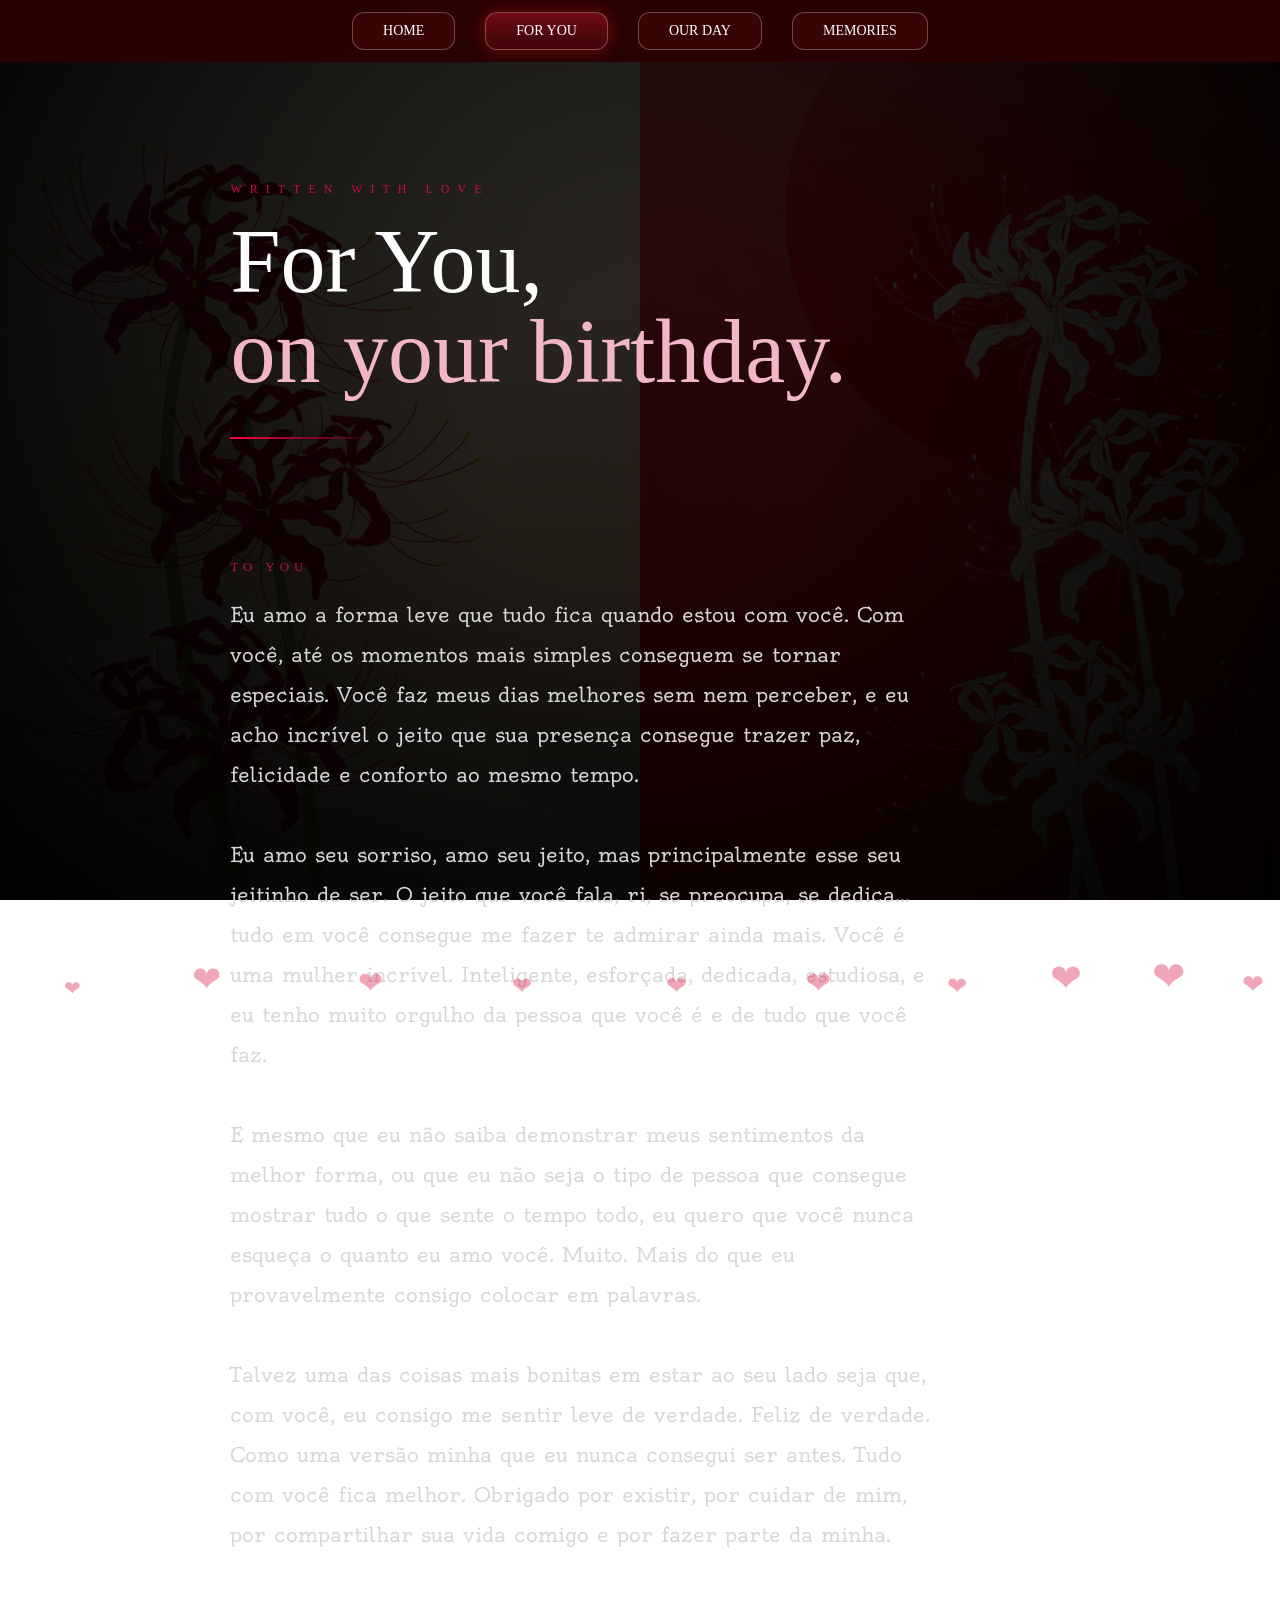
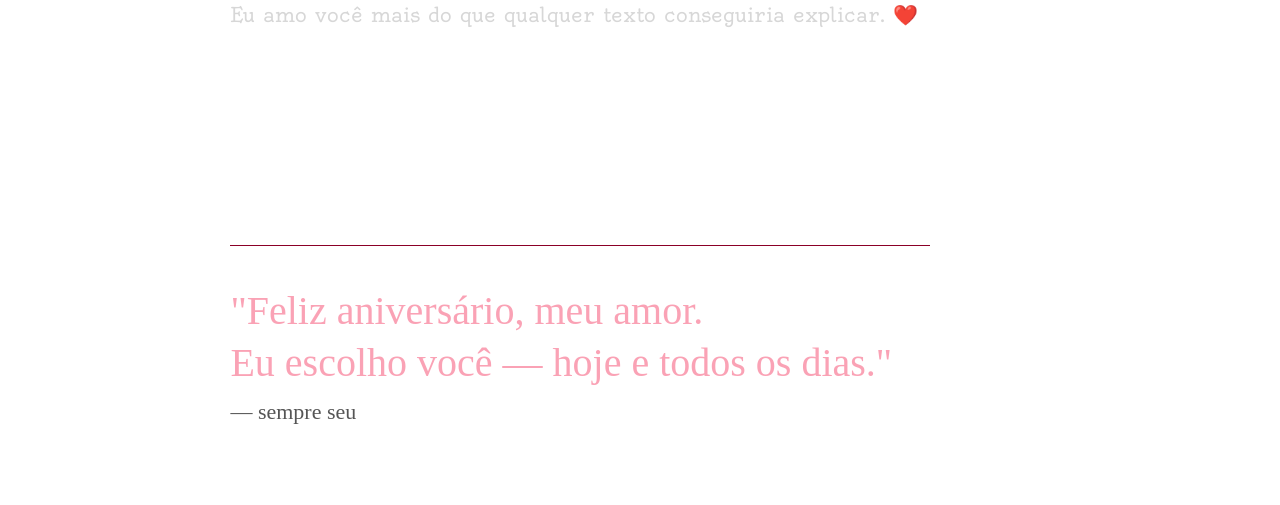
<file: foryou.html>
<!DOCTYPE html>
<html lang="pt-br">
<head>
    <meta charset="UTF-8">
    <meta name="viewport" content="width=device-width, initial-scale=1.0">
    <title>Para a minha Namorada!</title>
    <link rel="icon" href="favicon/coracao.png" type="image/png">
    <link rel="stylesheet" href="style.css">
</head>
<body class="foryou">
    
    <header class="cabecalho">
        <nav>
            <a href="index.html">HOME</a>
            <a class="ativo" href="foryou.html">FOR YOU</a>
            <a href="ourday.html">OUR DAY</a>
            <a href="memories.html">MEMORIES</a>
        </nav>
    </header>

    <section class="for-you">

        <p class="mini-title">WRITTEN WITH LOVE</p>

        <h1>
            For You,<br>
            <span class="rosa">on your birthday.</span>
        </h1>

        <div class="line"></div>

        <div class="text-block">
            <p class="section-title">TO YOU</p>

            <p class="main-text">
                Eu amo a forma leve que tudo fica quando estou com você.
                Com você, até os momentos mais simples conseguem se tornar especiais. Você faz meus dias melhores sem nem perceber, e eu acho incrível o jeito que sua presença consegue trazer paz, felicidade e conforto ao mesmo tempo.
                <br><br>
                Eu amo seu sorriso, amo seu jeito, mas principalmente esse seu jeitinho de ser. O jeito que você fala, ri, se preocupa, se dedica… tudo em você consegue me fazer te admirar ainda mais.
                Você é uma mulher incrível. Inteligente, esforçada, dedicada, estudiosa, e eu tenho muito orgulho da pessoa que você é e de tudo que você faz.
                <br><br>
                E mesmo que eu não saiba demonstrar meus sentimentos da melhor forma, ou que eu não seja o tipo de pessoa que consegue mostrar tudo o que sente o tempo todo, eu quero que você nunca esqueça o quanto eu amo você. Muito. Mais do que eu provavelmente consigo colocar em palavras.
                <br><br>
                Talvez uma das coisas mais bonitas em estar ao seu lado seja que, com você, eu consigo me sentir leve de verdade. Feliz de verdade. Como uma versão minha que eu nunca consegui ser antes.
                Tudo com você fica melhor.
                Obrigado por existir, por cuidar de mim, por compartilhar sua vida comigo e por fazer parte da minha.
                <br><br>
                Eu amo você mais do que qualquer texto conseguiria explicar. ❤️
            </p>
        </div>
    </section>

    <section class="final-page">
        <div class="line01"></div>

        <h1>
            "Feliz aniversário, meu amor.<br>
            Eu escolho você — hoje e todos os dias."
        </h1>

        <p>— sempre seu</p>
    </section>

    <div class="hearts">
        <span>❤</span>
        <span>❤</span>
        <span>❤</span>
        <span>❤</span>
        <span>❤</span>
        <span>❤</span>
        <span>❤</span>
        <span>❤</span>
        <span>❤</span>
        <span>❤</span>
    </div>

    <audio id="bg-music"></audio>

    <script src="script.js"></script>
</body>
</html>
</file>
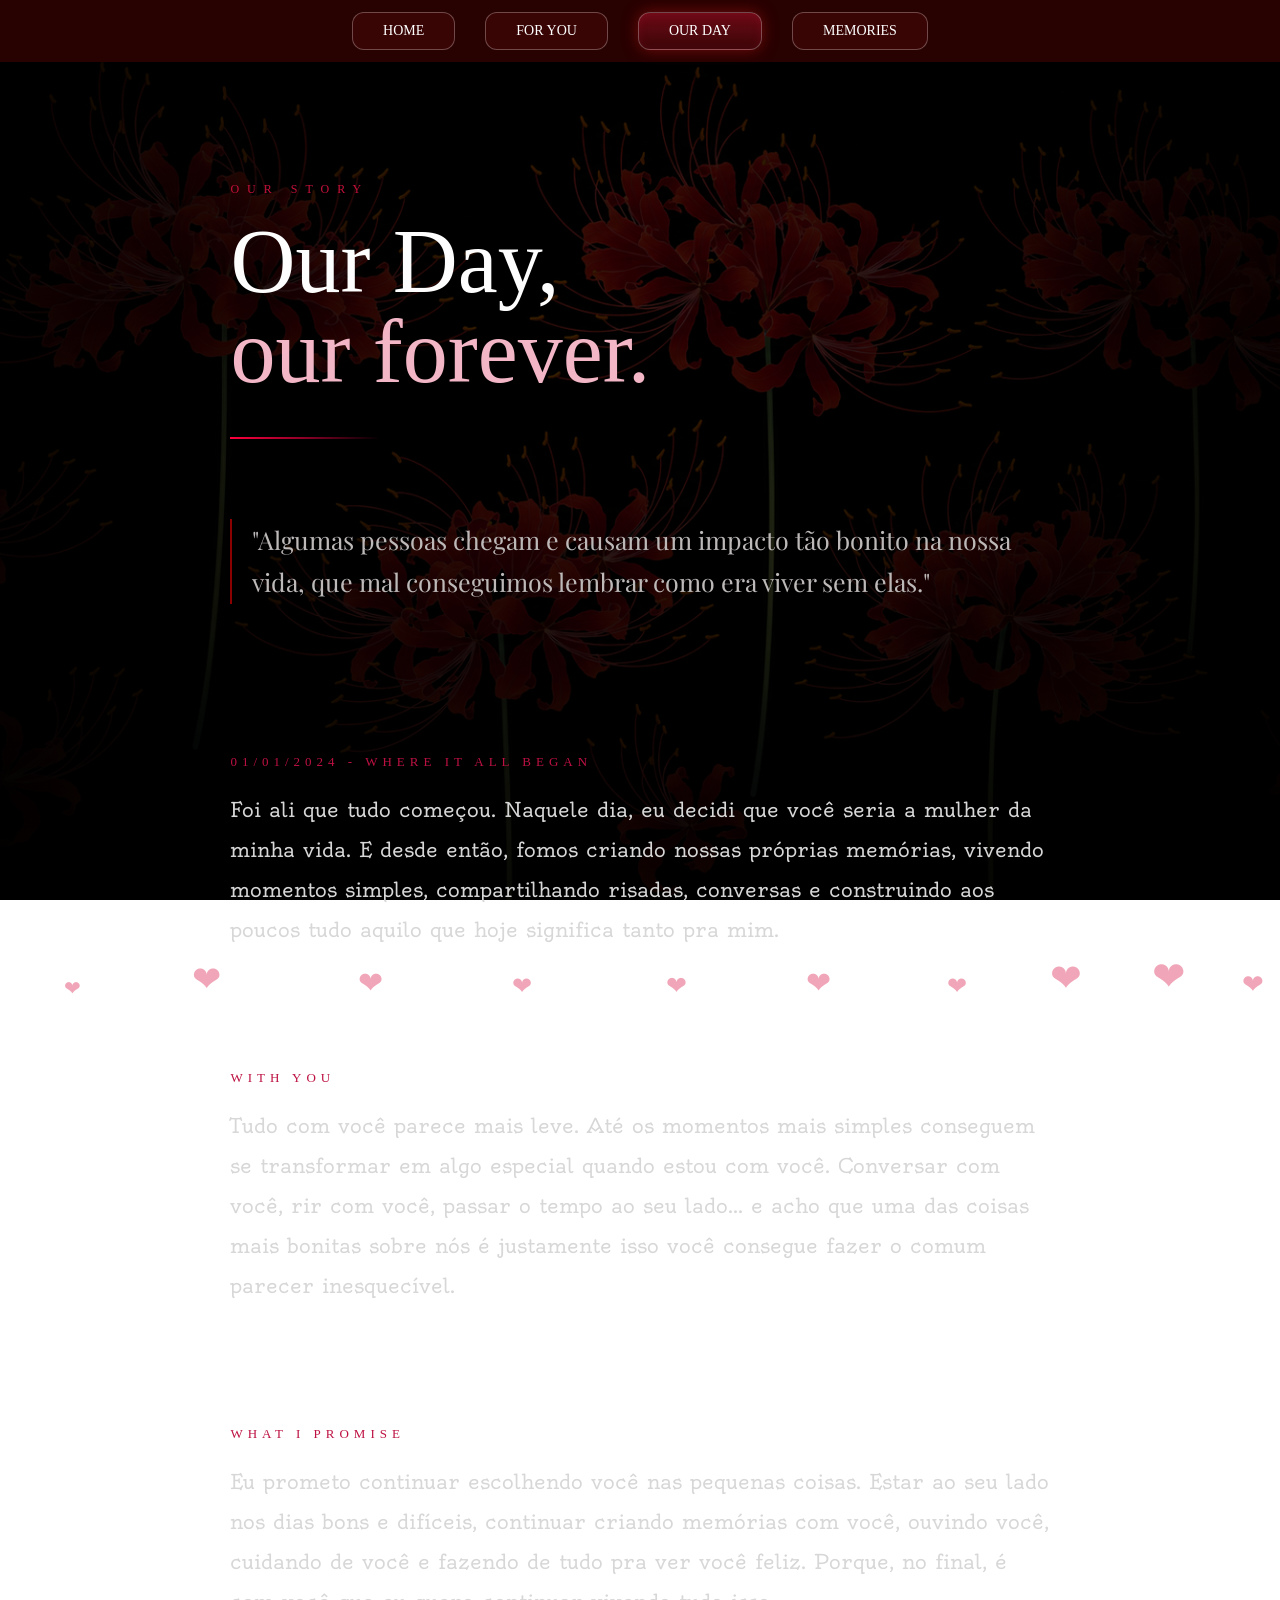
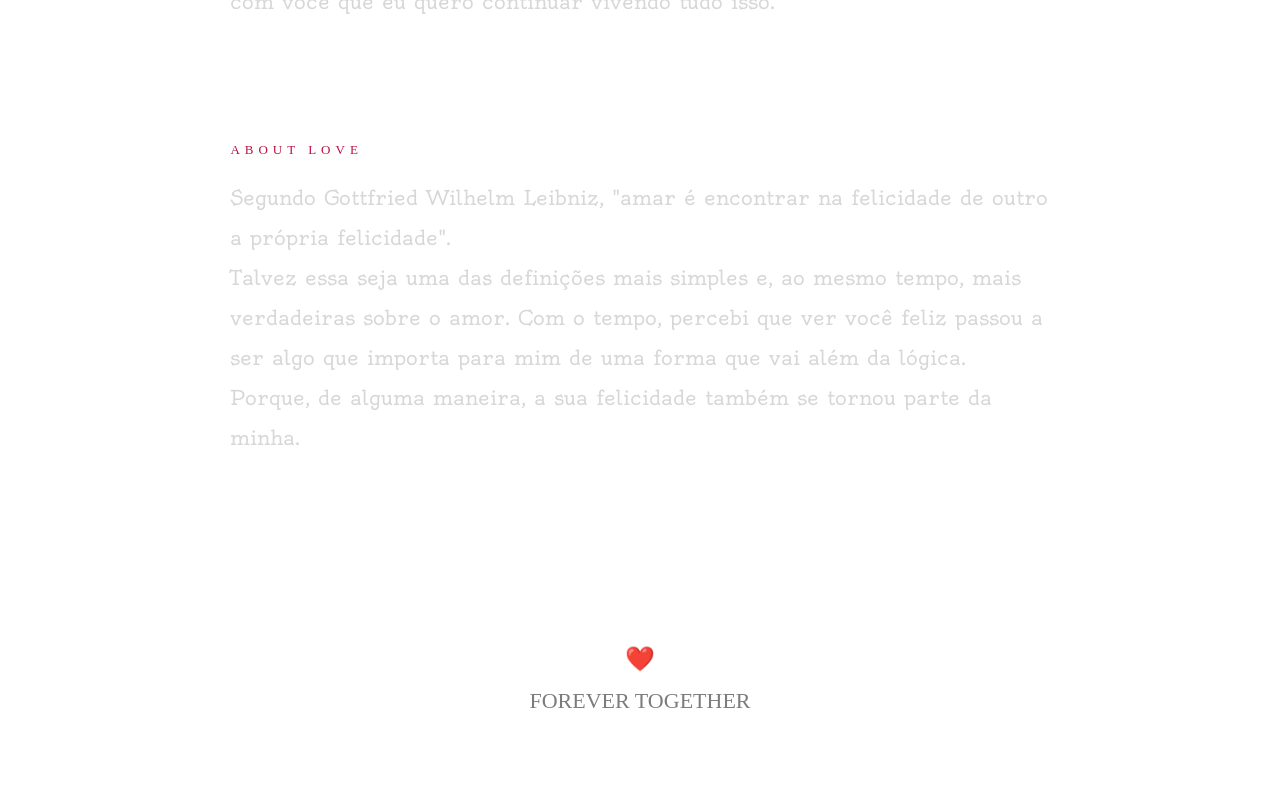
<file: ourday.html>
<!DOCTYPE html>
<html lang="pt-br">
<head>
    <meta charset="UTF-8">
    <meta name="viewport" content="width=device-width, initial-scale=1.0">
    <title>Para a minha Namorada!</title>
    <link rel="icon" href="favicon/coracao.png" type="image/png">
    <link rel="stylesheet" href="style.css">
</head>
<body class="ourday">
    
    <header class="cabecalho">
        <nav>
            <a href="index.html">HOME</a>
            <a href="foryou.html">FOR YOU</a>
            <a class="ativo" href="ourday.html">OUR DAY</a>
            <a href="memories.html">MEMORIES</a>
        </nav>
    </header>
    
    <section class="our-day">

        <p class="mini-title">OUR STORY</p>

        <h1>
            Our Day,<br>
            <span class="rosa">our forever.</span>
        </h1>

        <div class="line"></div>

        <div class="citacao">
            <p>
                "Algumas pessoas chegam e causam um impacto tão bonito na nossa vida,
                que mal conseguimos lembrar como era viver sem elas."
            </p>
        </div>

        <div class="day-block">
            <p class="section-title">01/01/2024 - WHERE IT ALL BEGAN</p>

            <p class="main-text">
                Foi ali que tudo começou.

                Naquele dia, eu decidi que você seria a mulher da minha vida.

                E desde então, fomos criando nossas próprias memórias, vivendo momentos simples, compartilhando risadas, conversas e construindo aos poucos tudo aquilo que hoje significa tanto pra mim.
            </p>
        </div>    

        <div class="day-block">
            <p class="section-title">WITH YOU</p>

            <p class="main-text">
                Tudo com você parece mais leve. Até os momentos mais simples conseguem se transformar em algo especial quando estou com você.
                Conversar com você, rir com você, passar o tempo ao seu lado… e acho que uma das coisas mais bonitas sobre nós é justamente isso você consegue fazer o comum parecer inesquecível.
            </p>
        </div>

        <div class="day-block">
            <p class="section-title">WHAT I PROMISE</p>

            <p class="main-text">
                Eu prometo continuar escolhendo você nas pequenas coisas.

                Estar ao seu lado nos dias bons e difíceis, continuar criando memórias com você, ouvindo você, cuidando de você e fazendo de tudo pra ver você feliz.

                Porque, no final, é com você que eu quero continuar vivendo tudo isso.
            </p>
        </div>

        <div class="day-block">
            <p class="section-title">ABOUT LOVE</p>

            <p class="main-text">
                Segundo Gottfried Wilhelm Leibniz, "amar é encontrar na felicidade de outro a própria felicidade". <br>

                Talvez essa seja uma das definições mais simples e, ao mesmo tempo, mais verdadeiras sobre o amor. Com o tempo, percebi que ver você feliz passou a ser algo que importa para mim de uma forma que vai além da lógica. Porque, de alguma maneira, a sua felicidade também se tornou parte da minha.
            </p>
        </div>

    </section>

    <section class="final-page-our">
        <h1>
            ❤️
        </h1>

        <p>FOREVER TOGETHER</p>
    </section>

    <div class="hearts">
        <span>❤</span>
        <span>❤</span>
        <span>❤</span>
        <span>❤</span>
        <span>❤</span>
        <span>❤</span>
        <span>❤</span>
        <span>❤</span>
        <span>❤</span>
        <span>❤</span>
    </div>

    <audio id="bg-music"></audio>

    <script src="script.js"></script>
</body>
</html>
</file>
<file: style.css>
@import url('https://fonts.googleapis.com/css2?family=Playfair+Display:wght@400;500;600;700&display=swap');
@import url('https://fonts.googleapis.com/css2?family=Henny+Penny&family=Oldenburg&family=Tangerine:wght@400;700&display=swap');


/* ABAS */
.home {
    background-image: 
        linear-gradient(rgba(0,0,0,0.3), rgba(0,0,0,0.4)), radial-gradient(circle, transparent 0%, rgba(0, 0, 0, 0.9) 100%), 
        url('background/lirio-pronto.png');
    background-size: cover;
    background-position: center;
    background-repeat: no-repeat;
    height: 100vh;
    margin: 0%;
}

.foryou {
    background-image:
        linear-gradient(rgba(0,0,0,0.8), rgba(0,0,0,0.9)), radial-gradient(circle, transparent 20%, rgba(0, 0, 0, 0.9) 100%),
        url('background/lirios-cpa.png');
    background-size: cover;
    background-position: center;
    background-repeat: no-repeat;
    background-attachment: fixed;
    min-height: 100vh;
}

.ourday {
    background-image:
        linear-gradient(rgba(0,0,0,0.7), rgba(0,0,0,0.9)), radial-gradient(circle, transparent 20%, rgba(0, 0, 0, 0.9) 100%),
        url('background/lirios-01.png');
    background-size: cover;
    background-position: center;
    background-repeat: no-repeat;
    background-attachment: fixed;
    min-height: 100vh;
}

.memories {
    position: relative;
    min-height: 100vh;
}

.memories::before {
    content: "";
    position: fixed;
    inset: 0;
    background-image:
        linear-gradient(rgba(0,0,0,0.8), rgba(0,0,0,0.5)),
        radial-gradient(circle, transparent 30%, rgba(0,0,0,0.9) 100%),
        url('background/lirio-memories.png');
    background-size: cover;
    background-position: center;
    background-repeat: no-repeat;
    z-index: -1;
}

* {
    margin: 0;
    padding: 0;
    box-sizing: border-box;
}

/* CORAÇÕES SUBINDO */
.hearts {
    position: fixed;
    width: 100%;
    height: 100vh;
    top: 0;
    left: 0;
    pointer-events: none;
    z-index: 0;
}

.hearts span {
    position: absolute;
    bottom: -100px;
    color: rgba(215, 11, 59, 0.364);
    animation: subir linear infinite;
}

@keyframes subir {
    0% {
        transform: translateY(0) scale(1);
        opacity: 0;
    }
    10% {
        opacity: 1;
    }
    100% {
        transform: translateY(-120vh) scale(1.3);
        opacity: 0;
    }
}

.hearts span:nth-child(1)  { left: 5%;  font-size: 20px; animation-duration: 12s; }
.hearts span:nth-child(2)  { left: 15%; font-size: 35px; animation-duration: 13s; }
.hearts span:nth-child(3)  { left: 28%; font-size: 30px; animation-duration: 11s; }
.hearts span:nth-child(4)  { left: 40%; font-size: 24px; animation-duration: 18s; }
.hearts span:nth-child(5)  { left: 52%; font-size: 25px; animation-duration: 11s; }
.hearts span:nth-child(6)  { left: 63%; font-size: 30px; animation-duration: 14s; }
.hearts span:nth-child(7)  { left: 74%; font-size: 24px; animation-duration: 13s; }
.hearts span:nth-child(8)  { left: 82%; font-size: 38px; animation-duration: 16s; }
.hearts span:nth-child(9)  { left: 90%; font-size: 40px; animation-duration: 12s; }
.hearts span:nth-child(10) { left: 97%; font-size: 26px; animation-duration: 14s; }

/* TRANSIÇÃO LENTA */
@keyframes aparecer {
    from { opacity: 0; transform: translateY(30px); }
    to   { opacity: 1; transform: translateY(0); }
}

/* CABEÇALHO (MENU) */
.cabecalho {
    position: sticky;
    top: 0;
    left: 0;
    width: 100%;
    z-index: 1000;
    transition: transform 0.4s ease;
}

.cabecalho.esconder {
    transform: translateY(-100%);
}

.cabecalho nav {
    background-color: rgba(42, 2, 2, 0.959);
    padding: 12px;
    display: flex;
    align-items: center;
    flex-direction: row;
    gap: 30px;
    justify-content: center;
    flex-wrap: wrap;
}

.cabecalho nav a {
    color: white;
    text-decoration: none;
    font-size: 14px;
    padding: 10px 30px;
    border: 1px solid rgba(201, 182, 182, 0.393);
    border-radius: 12px;
    background-color: rgba(61, 5, 5, 0.81);
    transition: 0.3s;
}

.cabecalho nav a:not(.ativo):hover {
    background-color: rgba(25, 1, 1, 0.841);
    border-color: rgba(105, 6, 6, 0.452);
    box-shadow: 0 0 20px rgba(196, 30, 58, 0.3);
}

/* ATIVO */
.ativo {
    border: 1px solid rgba(239, 5, 5, 0.863);
    background: linear-gradient(
        to bottom,
        rgba(163, 16, 41, 0.503),
        rgba(69, 9, 19, 0.179));
    box-shadow:
        0 0 15px rgba(177, 21, 21, 0.544),
        inset 0 0 10px rgba(196, 30, 58, 0.15);
    backdrop-filter: blur(6px);
}

/* HOME */
.text-mini {
    font-family: sans-serif;
    font-size: 14px;
    letter-spacing: 5px;
    color: #c10000df;
    margin-bottom: 20px;
    animation: aparecer 2s ease;
}

.frase {
    display: flex;
    flex-direction: column;
    align-items: center;
    font-family: 'Playfair Display', serif;
    font-size: 90px;
    font-weight: 100;
    line-height: 1.1;
    color: aliceblue;
    margin-top: 120px;
    animation: aparecer 2s ease;
}

.rosa {
    color: #f2b6c6;
}

.linha {
    width: 200px;
    height: 2.5px;
    background: linear-gradient(to right, transparent, #ff002b, transparent);
    margin: 40px auto;
    animation: aparecer 2s ease;
}

.text-final {
    font-size: 20px;
    text-align: center;
    color: #8b8b8be3;
    padding: 60px 18%;
    animation: aparecer 2s ease;
}

/* FOR YOU */
.for-you {
    min-height: 100vh;
    padding: 120px 18% 30px;
}

.mini-title {
    color: #c5103a;
    letter-spacing: 8px;
    font-size: 12px;
    margin-bottom: 20px;
    animation: aparecer 2s ease;
}

.for-you h1 {
    font-family: "Cormorant Garamond", serif;
    font-size: 90px;
    font-weight: 400;
    line-height: 1.0;
    color: #fdfdfd;
    margin-bottom: 40px;
    animation: aparecer 2s ease;
}

.line {
    width: 150px;
    height: 1.5px;
    background: linear-gradient(to right, #ff003c, #8b0027, transparent);
    margin-bottom: 70px;
    animation: aparecer 2s ease;
}

.text-block {
    max-width: 700px;
}

.section-title {
    color: #bd1142;
    letter-spacing: 5px;
    font-size: 13px;
    margin-bottom: 20px;
    margin-top: 120px;
    animation: aparecer 2s ease;
}

.main-text {
    font-family: "Oldenburg", serif;
    margin-bottom: 100px;
    font-size: 20px;
    line-height: 2.0;
    color: #d7d7d7;
    animation: aparecer 2s ease;
}

.final-page {
    min-height: auto;
    display: flex;
    flex-direction: column;
    justify-content: flex-start;
    padding: 80px 18%;
    color: white;
    animation: aparecer 2s ease;
}

.line01 {
    width: 700px;
    height: 0.5px;
    margin-bottom: 40px;
    background: #8b0027;
    animation: aparecer 2s ease;
}

.final-page h1 {
    font-family: "Cormorant Garamond", serif;
    font-size: 40px;
    font-weight: 400;
    line-height: 1.3;
    color: #f995abe0;
    margin-bottom: 10px;
    animation: aparecer 2s ease;
}

.final-page p {
    color: #555555;
    font-size: 22px;
    animation: aparecer 2s ease;
}

/* OUR DAY */
.our-day {
    min-height: 100vh;
    padding: 120px 18% 0px;
}

.our-day h1 {
    font-family: "Cormorant Garamond", serif;
    font-size: 90px;
    font-weight: 400;
    line-height: 1.0;
    color: #fdfdfd;
    margin-bottom: 40px;
    animation: aparecer 2s ease;
}

.citacao {
    max-width: 1000px;
    margin-top: 80px;
    margin-left: auto;
    margin-right: auto;
    padding-left: 20px;
    border-left: 2px solid #8b0000;
    margin-bottom: 80px;
    animation: aparecer 2s ease;
}

.citacao p { 
    font-family: 'Playfair Display', serif;
    font-size: 25px;
    line-height: 1.7;
    color: rgb(190, 185, 185);
    margin-bottom: 150px;
    animation: aparecer 2s ease;
}

.day-block {
    margin-bottom: 60px;
    animation: aparecer 2s ease;
}

.final-page-our {
    text-align: center;
    display: flex;
    flex-direction: column;
    justify-content: center;
    align-items: center;
    padding: 80px;
    color: rgb(124, 124, 124);
    line-height: 1.8;
    animation: aparecer 2s ease;
}

.final-page-our p {
    font-size: 22px;
    animation: aparecer 2s ease;
}

/* MEMORIES */
.memories-body {
    min-height: 0vh;
    text-align: center;
    margin-top: 120px;
}

.memories h1 {
    font-family: "Cormorant Garamond", serif;
    font-size: 100px;
    font-weight: 400;
    line-height: 1.0;
    color: #fdfdfd;
    margin-bottom: 40px;
    animation: aparecer 2s ease;
}

.line-memories {
    width: 200px;
    height: 2.5px;
    background: linear-gradient(to right, transparent, #ff002b, transparent);
    margin: 40px auto;
    animation: aparecer 2s ease;
}

/* FRASE TIMELINE */
.timeline-start {
    text-align: center;
    margin-top: 200px;
    color: white;
}

.timeline-start span {
    color: #ff003c;
    letter-spacing: 8px;
    font-size: 12px;
    text-transform: uppercase;
}

.timeline-start h1 {
    font-size: 60px;
    margin-top: 15px;
    font-weight: 500;
}

/* TIMELINE */
.timeline {
    position: relative;
    max-width: 1400px;
    margin: 100px auto;
    padding: 0px 5%;
}

.timeline::before {
    content: "";
    position: absolute;
    left: 50%;
    top: 0;
    transform: translateX(-50%);
    width: 4px;
    height: 100%;
    background: #ff003c;
}

.timeline-item {
    display: flex;
    align-items: center;
    justify-content: space-between;
    position: relative;
    margin: 140px 0;
}

.timeline-item.left  { flex-direction: row; }
.timeline-item.right { flex-direction: row-reverse; }

.timeline-image,
.timeline-content { width: 42%; }

.timeline-image {
    display: flex;
    justify-content: center;
}

.timeline-content {
    padding: 30px;
    background: rgba(97, 0, 0, 0.43);
    border-radius: 20px;
    backdrop-filter: blur(5px);
}

.timeline-image img {
    width: 100%;
    max-width: 340px;
    height: 500px;
    object-fit: cover;
    border-radius: 20px;
    box-shadow: 0 0 25px rgba(214, 1, 51, 0.821);
}

.timeline-content h2 { font-family: "Henny Penny", system-ui; color: white; }
.timeline-content p  { font-family: "Oldenburg", serif; color: white; }

.timeline-item::before {
    content: "";
    position: absolute;
    top: 50%;
    width: 120px;
    height: 3px;
    background: #ff003c;
    box-shadow: 0 0 10px #ff003c;
    transform: translateY(-50%);
}

.timeline-item::after {
    content: "";
    position: absolute;
    top: 50%;
    left: 50%;
    transform: translate(-50%, -50%);
    width: 18px;
    height: 18px;
    border-radius: 50%;
    background: #ff003c;
    box-shadow: 0 0 15px #ff003c;
    z-index: 2;
}

.timeline-item.left::before  { left: calc(50% - 120px); }
.timeline-item.right::before { left: 50%; }

.timeline-end {
    display: flex;
    justify-content: center;
    align-items: center;
    margin-top: 140px;
    color: #ff003c;
    font-size: 80px;
    text-shadow: 0 0 20px #ff003c;
    animation: floatArrow 2s ease-in-out infinite;
}

@keyframes floatArrow {
    0%   { transform: translateY(0); }
    50%  { transform: translateY(10px); }
    100% { transform: translateY(0); }
}

.timeline-end01 {
    display: flex;
    justify-content: center;
    align-items: center;
    margin-top: 100px;
    color: #ff003c;
    font-size: 60px;
    text-shadow: 0 0 20px #ff003c;
    animation: floatArrow 2s ease-in-out infinite;
}

.fade-in { animation: aparecer 2s ease; }

/* MUSICA */
.music-player-inline {
    display: flex;
    flex-direction: column;
    align-items: center;
    gap: 10px;
    width: 280px;
    margin: 150px auto 60px auto;
    padding: 20px 25px;
    border-radius: 20px;
    background: rgba(97, 0, 0, 0.35);
    backdrop-filter: blur(8px);
    border: 1px solid rgba(255, 0, 60, 0.2);
    position: relative;
    z-index: 10;
}

.music-player-inline .controls {
    display: flex;
    justify-content: center;
    gap: 15px;
}

.music-player-inline button {
    background: transparent;
    border: none;
    color: rgba(255, 255, 255, 0.75);
    font-size: 2rem;
    cursor: pointer;
    transition: color 0.2s;
}

.music-player-inline button:hover { color: #ff003c; }

.music-player-inline #music-progress {
    appearance: none;
    -webkit-appearance: none;
    width: 100%;
    height: 6px;
    border-radius: 10px;
    background: rgba(182, 1, 1, 0.305);
    cursor: pointer;
}

.music-player-inline #music-progress::-webkit-slider-thumb {
    -webkit-appearance: none;
    width: 16px;
    height: 16px;
    border-radius: 50%;
    background: #9d0404f0;
    cursor: pointer;
}

.music-player-inline #music-time {
    color: rgba(255, 255, 255, 0.6);
    font-size: 0.85rem;
}

.pequeno { font-size: 12px; }

/* VIDEOS */
.video-gallery {
    padding: 150px 5%;
    text-align: center;
}

.video-gallery h2 {
    font-family: "Henny Penny", system-ui;
    color: white;
    font-size: 3rem;
    margin-bottom: 50px;
    text-shadow:
        0 0 10px rgba(227, 1, 54, 0.63),
        0 0 20px rgba(218, 3, 53, 0.4);
}

.video-container {
    position: relative;
    display: flex;
    justify-content: center;
    align-items: center;
}

#memory-video {
    width: 350px;
    height: 620px;
    object-fit: cover;
    border-radius: 20px;
}

.prev-btn,
.next-btn {
    position: absolute;
    background: rgba(0,0,0,0.5);
    border: none;
    color: white;
    width: 60px;
    height: 60px;
    border-radius: 50%;
    cursor: pointer;
    font-size: 2rem;
    transition: .3s;
}

.prev-btn { left: 380px; }
.next-btn { right: 380px; }

.prev-btn:hover,
.next-btn:hover { transform: scale(1.1); }

.final-page-memories {
    margin-top: 100px;
    text-align: center;
    display: flex;
    flex-direction: column;
    justify-content: center;
    align-items: center;
    padding: 80px;
    color: rgba(255, 255, 255, 0.777);
    line-height: 1.8;
    animation: aparecer 2s ease;
}

.final-page-memories p  { font-size: 28px; animation: aparecer 2s ease; }
.final-page-memories h1 { font-size: 65px; margin-top: 30px; animation: aparecer 2s ease; }


/* RESPONSIVO — CELULAR */
@media (max-width: 768px) {

    .foryou,
    .ourday {
        background-attachment: scroll;
    }

    /* MENU */
    .cabecalho nav {
        gap: 8px;
        padding: 10px 8px;
    }

    .cabecalho nav a {
        font-size: 11px;
        padding: 8px 14px;
        border-radius: 10px;
    }

    /* HOME */
    .frase {
        font-size: 42px;
        margin-top: 100px;
        text-align: center;
        padding: 0 20px;
    }

    .text-mini {
        font-size: 11px;
        letter-spacing: 3px;
        margin-bottom: 40px;
    }

    .text-final {
        font-size: 15px;
        padding: 40px 6%;
        margin-top: 80px;
    }

    .linha {
        width: 120px;
        margin: 30px auto;
    }

    /* FOR YOU */
    .for-you {
        padding: 100px 6% 30px;
    }

    .for-you h1 {
        font-size: 52px;
    }

    .section-title {
        margin-top: 150px;
        font-size: 11px;
        letter-spacing: 3px;
    }

    .main-text {
        font-size: 16px;
        margin-bottom: 60px;
    }

    .final-page {
        padding: 60px 6%;
    }

    .final-page h1 {
        font-size: 22px;
    }

    .final-page p {
        font-size: 17px;
    }

    .line01 {
        width: 100%;
    }

    /* OUR DAY */
    .our-day {
        padding: 100px 6% 0;
    }

    .our-day h1 {
        font-size: 52px;
    }

    .citacao p {
        font-size: 15px;
        margin-bottom: 80px;

    }

    .final-page-our {
        padding: 50px 6%;
    }

    .final-page-our p {
        font-size: 17px;
    }

    /* MEMORIES */
    .memories-body {
        margin-top: 100px;
        padding: 0 6%;
    }

    .memories h1 {
        font-size: 52px;
    }

    .timeline-start {
        margin-top: 80px;
        padding: 0 6%;
    }

    .timeline-start h1 {
        font-size: 32px;
    }

    .timeline-start span {
        font-size: 10px;
        letter-spacing: 4px;
    }

    /* TIMELINE — vira coluna única no celular */
    .timeline {
        margin: 120px auto;
        padding: 0 5%;
    }

    /* Linha central fica à esquerda */
    .timeline::before {
        left: 16px;
        transform: none;
    }

    .timeline-item,
    .timeline-item.left,
    .timeline-item.right {
        flex-direction: column;
        align-items: flex-start;
        margin: 150px 0 60px 40px;
    }

    .timeline-image,
    .timeline-content {
        width: 100%;
    }

    .timeline-image img {
        width: 100%;
        height: auto;
        display: block;
    }

    /* Remove a linha horizontal do meio */
    .timeline-item::before {
        display: none;
    }

    /* Bolinha fica na linha esquerda */
    .timeline-item::after {
        left: -32px;
        top: 20px;
        transform: none;
    }

    /* MÚSICA */
    .music-player-inline {
        width: 90%;
        margin: 60px auto 40px auto;
    }

    /* VÍDEOS */
    .video-gallery {
        padding: 80px 5%;
    }

    .video-gallery h2 {
        font-size: 2rem;
    }

    /* Vídeo ocupa toda a largura */
    #memory-video {
        width: 100%;
        height: auto;
        max-height: 500px;
    }

    /* Botões prev/next ficam abaixo do vídeo */
    .video-container {
        flex-direction: row;
        justify-content: space-between;
        align-items: center;
    }

    .prev-btn,
    .next-btn {
        position: static;
        width: 50px;
        height: 50px;
        font-size: 1.4rem;
    }

    /* Coloca os botões lado a lado abaixo do vídeo */
    .video-container {
        flex-wrap: wrap;
    }

    .prev-btn { order: 2; }
    #memory-video { order: 1; width: 100%; }
    .next-btn { order: 3; }

    /* FINAL MEMORIES */
    .final-page-memories {
        padding: 50px 6%;
        margin-top: 40px;
    }

    .final-page-memories p {
        font-size: 18px;
    }

    .final-page-memories h1 {
        font-size: 45px;
    }
}

/* Telas muito pequenas (abaixo de 380px) */
@media (max-width: 380px) {
    .frase,
    .for-you h1,
    .our-day h1,
    .memories h1 {
        font-size: 38px;
    }

    .cabecalho nav a {
        font-size: 10px;
        padding: 7px 10px;
    }
}

@media (max-width: 1300px) {

    .prev-btn { left: 50px; }
    .next-btn { right: 50px; }

}
</file>
